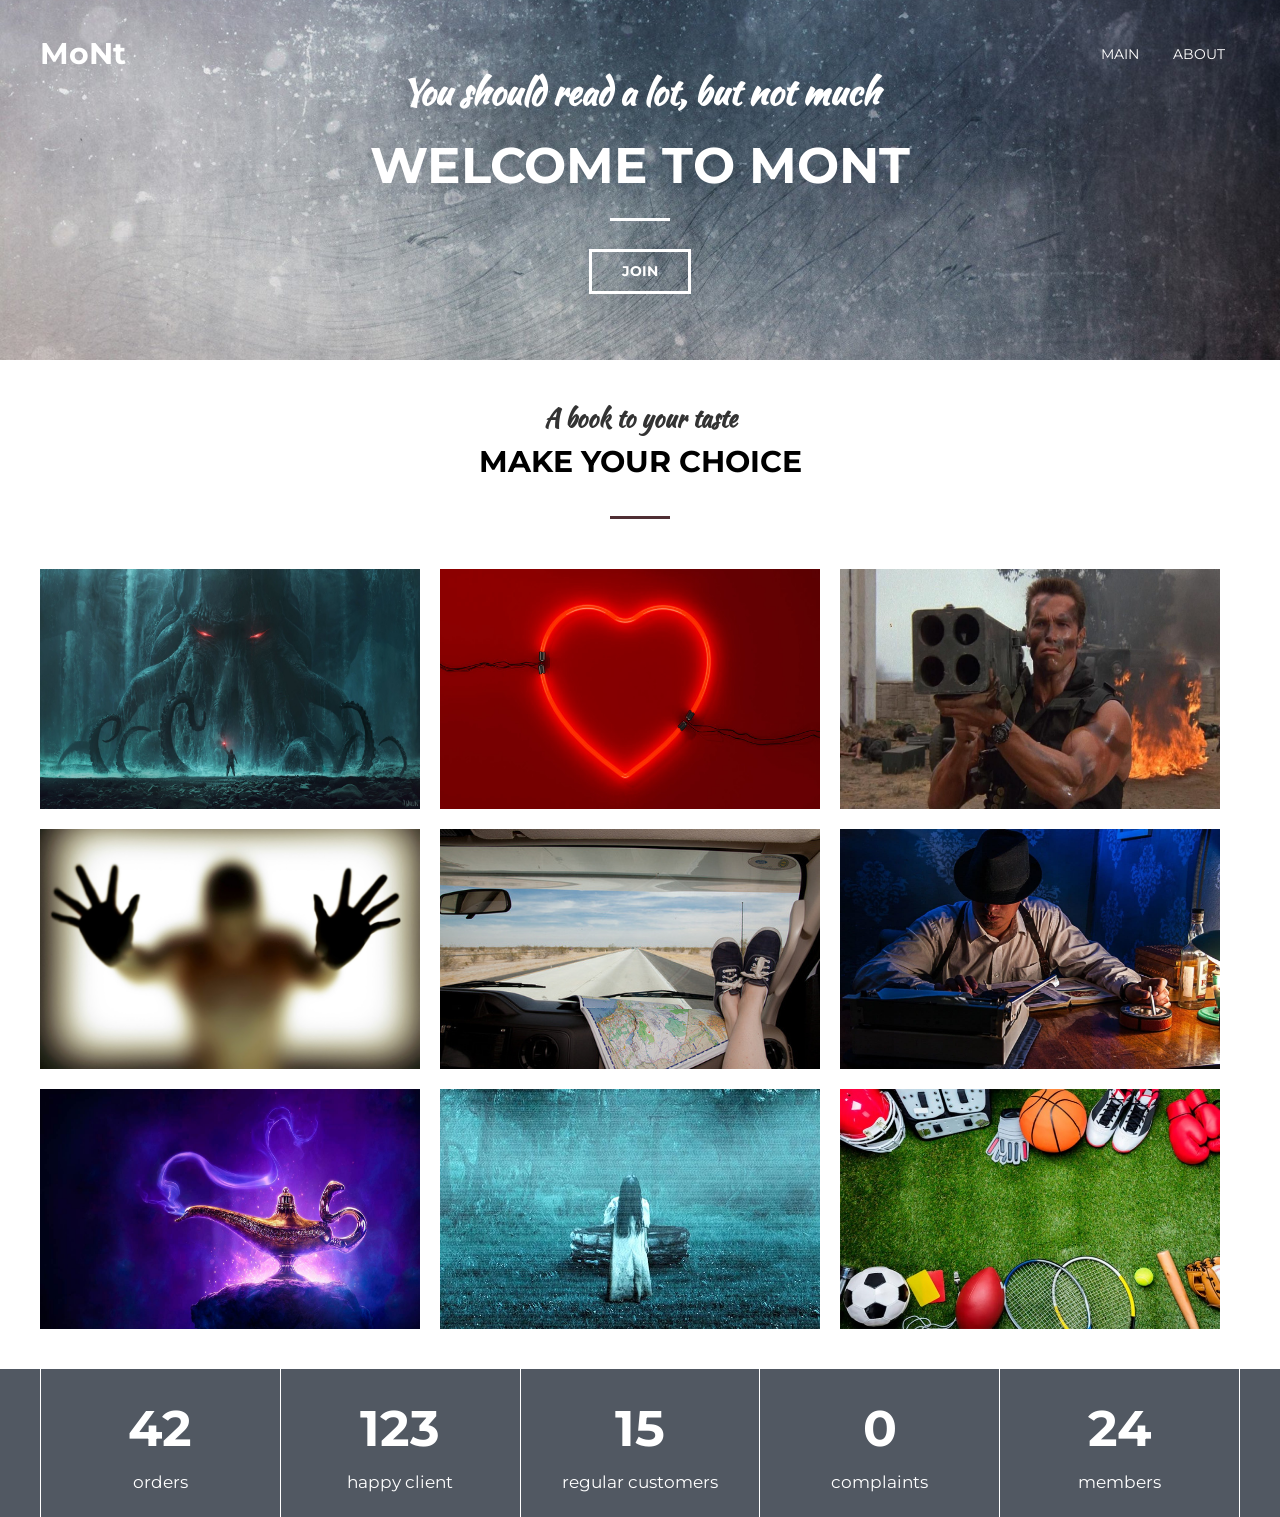
<file: nacalo.html>
<!DOCTYPE html>
<html lang="en">
<head>
    <meta charset="UTF-8">
    <meta http-equiv="X-UA-Compatible" content="IE=edge">
    <meta name="viewport" content="width=device-width, initial-scale=1.0">
    <link rel = "stylesheet" href = "assets/css/nacalo.css">
    <link rel="preconnect" href="https://fonts.googleapis.com">
    <link rel="preconnect" href="https://fonts.gstatic.com" crossorigin>
    <link href="https://fonts.googleapis.com/css2?family=Kaushan+Script&family=Montserrat:wght@400;700&display=swap" rel="stylesheet">
    <title>Internet Shop</title>
</head>
<header class = "header">
    <div class = "container">
        <div class="header__inner">
            <div class="header__logo" >MoNt</div>
            <nav class = "naw">  
                <a class = "nav__link" href = "nacalo.html">Main</a>
                <a class = "nav__link" href = "conte/index.html">About</a>                 
            </nav>
        </div>
    </div>
</header>
<body class="page_bg">          
    <div class="intro">
    <div class="container">
        <div class = "intro__inner">
            <h2 class = "intro__suptitle">You should read a lot, but not much</h2>
        <h1 class="intro__title">Welcome to MoNt</h1>
        <a class = "btn" href = "join.php">Join</a>
         </div>
    </div>
    </div>
    <section class = "section">
        <div class = "container">
            <div class = "section__header"> 
                <h3 class = "section__suptittle">A book to your taste</h3>
                <h2 class = "section__tittle">Make your choice</h2>
                </div> 
            </div>
            <div class="about">
                <div class="about__item"> 
                    <div class="about__img">
                       <a href="prod/index.php"> <img src="assets/images/fantastic.jpg" width="380" height="240" alt=""></a>
                    </div>
                    <div class = "about__text">fantastic</div>
                </div>
                <div class="about__item">
                    <div class="about__img">
                        <img src="assets/images/love.jpg" width="380" height="240" alt="">
                    </div>
                    <div class = "about__text">romance</div>
                </div>
                <div class="about__item">
                    <div class="about__img">
                        <img src="assets/images/action.jpg" width="380" height="240" alt="">
                    </div>
                    <div class = "about__text">action</div>
                </div>
            </div>
        </div>      
        <div class = "container">
            <div class="about">
                <div class="about__item1">
                    <div class="about__img">
                        <a href=""> <img src="assets/images/mysticism.jpg" width="380" height="240" alt=""></a></div>
                    <div class = "about__text">mysticism</div>
                </div>                     
                <div class="about__item1"> 
                    <div class="about__img">
                        <img src="assets/images/adventure.jpg" width="380" height="240" alt=""></div>
                        <div class = "about__text">adventure</div>
                </div>                
                <div class="about__item1">
                    <div class="about__img">
                        <img src="assets/images/detective.jpg" width="380" height="240" alt=""></div>
                        <div class = "about__text">detective</div>
                </div>
            </div>
        </div> 
        <div class = "container">
            <div class="about">
                <div class="about__item2">
                    <div class="about__img">
                        <img src="assets/images/fantasy.jpg" width="380" height="240" alt=""></div>
                        <div class = "about__text">fantasy</div>
                </div>
                <div class="about__item2">
                    <div class="about__img">
                     <img src="assets/images/horor.jpeg" width="380" height="240" alt=""></div>
                     <div class = "about__text">horor</div>
                </div>
                <div class="about__item">
                    <div class="about__img">
                        <img src="assets/images/sport.jpg" width="380" height="240" alt=""></div>
                        <div class = "about__text">sport</div>
                </div>
            </div>    
        </div> 
    </div>
</div>
</section>
     <div class="statistic"> 
        <div class = "container"> 
            <div class="stat">
                <div class="stat__item">
                    <div class = "stat__count">42</div>
                    <div class="stat__text">orders</div>
                </div>
                <div class="stat__item">
                    <div class = "stat__count">123</div>
                    <div class="stat__text">happy client</div>
                </div>
                <div class="stat__item">
                    <div class = "stat__count">15</div>
                    <div class="stat__text">regular customers</div>
                </div>
                <div class="stat__item">
                    <div class = "stat__count">0</div>
                    <div class="stat__text">complaints</div>
                </div>
                <div class="stat__item">
                    <div class = "stat__count">24</div>
                    <div class="stat__text">members</div>
                </div>
            </div>
        </div>
    </div>
</body> 
</html>
</file>
<file: assets/css/nacalo.css>
body{
    margin: 0;
    font-family: 'Montserrat', sans-serif;
    font-size: 15px;
    line-height: 1.6;
    color: rgb(255, 255, 255);
}

*,
*:before,
*:after{
    box-sizing: border-box ;
}

h1, h2, h3, h4, h5, h6{ 
    margin: 0;
}

.container{
    width: 100%;
    max-width: 1200px;
    margin: 0 auto;
}

.intro{
    display: flex;
    flex-direction: column;
    justify-content: center;
    width: 100%;
    height: 40vh;
    background: url("../images/fon.jpg") center no-repeat;
    -webkit-background-size: cover;
    background-size: cover;
}   

.intro__inner{
width: 100%;
max-width: 880px;
margin: 0 auto; 
text-align: center;  
}

.intro__title{
    font-size: 50px;
    font-weight: 700;
    text-transform: uppercase;
    text-align: center;
    text-align: unset;
    line-height: 1;
    color: #fff;
}

.intro__title:after{
    content: "";
    display: block;
    width: 60px;
    height: 3px;
    background-color: #fff;
    margin: 27px auto;
}

.intro__suptitle{
    margin-bottom: 20px;
    font-family: 'Kaushan Script', cursive;
    font-size: 35px;
    color: #fff;
    text-align: center;
}

.header {
    width: 100%;
    padding: 30px;
    position: absolute;
    top: 0;
    left: 0;
    right: 0;
    z-index: 1000;
}

.header__logo{
    font-size: 30px;
    font-weight: 700;
    color: #fff;  
}

.header__inner{
    display: flex;
    justify-content: space-between;
    align-items: center;
}

.naw{
    font-size: 14px;
    text-transform: uppercase;
}

.nav__link
{
    display: inline-block;
    vertical-align: top;
    margin: 0 15px;
    position: relative;
    color: #fff;
    text-decoration: none; 
    transition: color .1s linear;
}

.nav__link:after{
content: "";
display: block;
width: 100%;
height: 3px;
background-color: rgb(189, 189, 189);
opacity: 0;
position: absolute;
top: 100%;
left: 0;
z-index: 1;
transition: opacity .1s linear;
}

.nav__link:hover{
    color: rgb(189, 189, 189);
}

.nav__link:hover:after{
    opacity: 1;
}

.btn{
    display: inline-block;
    vertical-align: top;
    padding: 8px 30px;
    border: 3px solid #fff;
    font-size: 14px;
    font-weight: 700;
    color: #fff;
    text-transform: uppercase;
    text-decoration: none;
    transition: background .1s linear, color .1s linear;
    margin: 1px auto 1px;
}

.btn:hover{
background-color:  #fff;
color: #333;
}

/* ------------------------*/

.section{
    color: black;
    padding: 40px 0;
}

.section__header{
    color: black;
    width: 100%;
    max-width: 950px;
    margin: 0 auto 40px;
    margin-bottom: 40px;
    text-align: center;

}

.section__suptittle{
font-size: 24px;
color: #333;
font-family: 'Kaushan Script', cursive;
}

.section__tittle{
    color: black;
    font-size: 30px;
    font-family: 'Montserrat', sans-serif;
    font-weight: 700;
    text-transform: uppercase;
}

.section__tittle:after{
content: "";
display: block;
width: 60px;
height: 3px;
background-color: #4f2f34;
margin: 30px auto 50px;
}

.about{
display: flex;
justify-content: center;
}

.about__item{
    margin-right: 20px;
    background-color: #515862;
    position: relative;   
}

.about__item1{
    margin-right: 20px;
    margin-block: 20px;
    background-color: #515862;
    position: relative;
}

.about__item2{
    margin-right: 20px;
    background-color: #515862;
    position: relative;
}

.about__item:hover .about__img{
    transform: translate3d(-10px, -10px, 0);
}
.about__item1:hover .about__img{
    transform: translate3d(-10px, -10px, 0);
}
.about__item2:hover .about__img{
    transform: translate3d(-10px, -10px, 0);
}

.about__item:hover .about__img img{
   opacity: .3;
}
.about__item1:hover .about__img img{
    opacity: .3;
 }
 .about__item2:hover .about__img img{
    opacity: .3;
 }

.about__item:hover .about__text{
    opacity: 1;
}
.about__item1:hover .about__text{
    opacity: 1;
}
.about__item2:hover .about__text{
    opacity: 1;
}

.about__img{
    background: linear-gradient(to bottom, #aaa5ac,#4f2f34);
	transition: .2s linear;
}

.about__img img{
    display: block;
    transition: opacity .1s linear;
}

.about__text{
    width: 100%;
    color: #fff;
    text-transform: uppercase;
    font-weight: 700;
    font-size: 18px;
    text-align: center;
    opacity: 0;
    position: absolute;
    top: 50%;
    left: 0;
    z-index: 2;
    transform: translate3d(0,-50%, 0);
    transition: opacity .1s linear;
}

.statistic{
    background-color: #515862;
}

.stat{
display: flex;
}

.stat__item{
flex: 1 1 0;
padding: 20px 25px;
border-left: 1px solid #ffffff;
text-align: center;
color: #fff;
}

.stat__text{
    font-size: 17px;
}

.stat__item:last-child{
    border-right: 1px solid #ffffff;
}

.stat__count {
    font-size: 50px;
    font-weight: 700;
}
/* ------------------------*/
</file>
